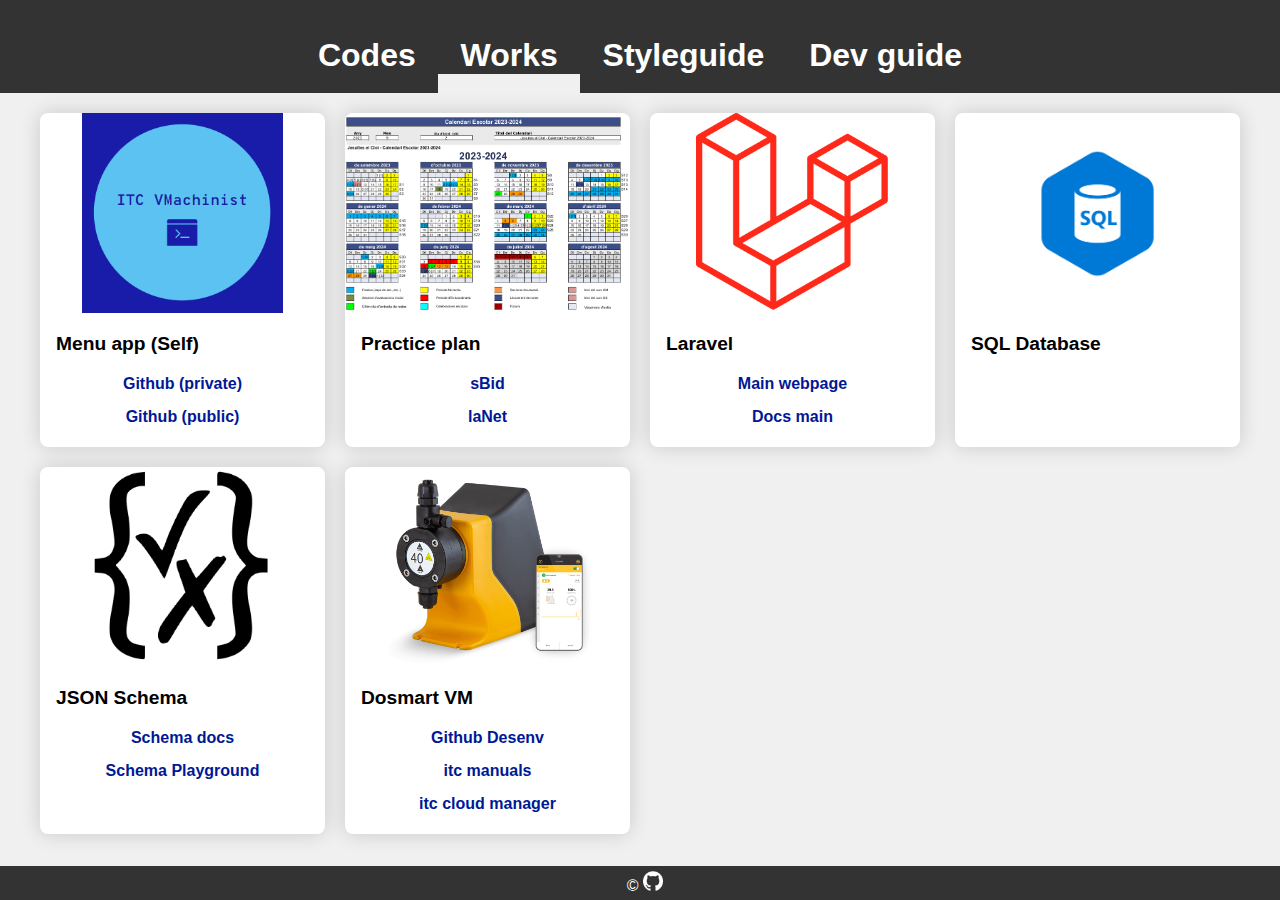
<file: index.html>
<!DOCTYPE html>
<html lang="es">

<head>
  <meta charset="UTF-8">
  <meta name="viewport" content="width=device-width, initial-scale=1.0">
  <title>ITC VMachinist</title>
  <link rel="icon" href="./img/171322.png" type="image/x-icon">
  <link rel="stylesheet" type="text/css" href="./styles/styles.css">
</head>

<body>

  <header>
    <a href="./codes/codes.html"><h1>Codes</h1></a>
    <a><h1 id="selected">Works</h1></a>
    <a href="./pages/styleguide.html"><h1>Styleguide</h1></a>
    <a href="./pages/devguide.html"><h1>Dev guide</h1></a>
  </header>

  <main>
    <!-- Element -->
    <div class="card">
      <a href="https://github.com/DesenvCarlos/itcvm_menu"><img src="./img/app.png" alt="./img/ghub.png"></a>

      <div class="info">
        <div class="title">Menu app (Self)</div>
        <div class="description">
          <a href="https://github.com/DesenvCarlos/itcvm_menu">Github (private)</a>
          <a href="https://github.com/DesenvCarlos/itcvm_menu_public">Github (public)</a>
        </div>
      </div>
    </div>
    <!-- End of Element -->
    <!-- Element -->
    <div class="card">
      <a href="./img/Calendari2324.png"><img src="./img/Calendari2324.png" alt="IMG Not_Found"></a>

      <div class="info">
        <div class="title">Practice plan</div>
        <div class="description">
          <a href="https://www.empresaiformacio.org/sBid">sBid</a>
          <a href="https://login.net.fje.edu/">laNet</a>

        </div>
      </div>
    </div>
    <!-- End of Element -->
    <!-- Element -->
    <div class="card">
      <img src="./img/laravel-ico.png" alt="IMG Not_Found">
      <div class="info">
        <div class="title">Laravel</div>
        <div class="description">
          <a href="https://laravel.com/">Main webpage</a>
          <a href="https://laravel.com/docs/10.x">Docs main</a>

        </div>
      </div>
    </div>
    <!-- End of Element -->
    <!-- Element -->
    <div class="card">
      <img src="./img/sqldb.png" alt="IMG Not_Found">
      <div class="info">
        <div class="title">SQL Database</div>
        <div class="description">

        </div>
      </div>
    </div>
    <!-- End of Element -->
    <!-- Element -->
    <div class="card">
      <img src="./img/schema.png" alt="IMG Not_Found">
      <div class="info">
        <div class="title">JSON Schema</div>
        <div class="description">
          <a href="https://json-schema.org/learn/getting-started-step-by-step">Schema docs</a>
          <a href="https://rjsf-team.github.io/react-jsonschema-form">Schema Playground</a>

        </div>
      </div>
    </div>
    <!-- End of Element -->
    <!-- Element -->
    <div class="card">
      <img src="./img/dosmartac-v1.png" alt="IMG Not_Found">
      <div class="info">
        <div class="title">Dosmart VM</div>
        <div class="description">
          <a href="https://github.com/DesenvCarlos/desenvData">Github Desenv</a>
          <a href="https://www.itc.es/es/products/dosmart-ac/#descargas">itc manuals</a>
          <a href="https://www.itc-cloud-manager.com">itc cloud manager</a>
        </div>
      </div>
    </div>
    <!-- End of Element -->

  </main>

  <footer>
    &copy; 
    <a href="https://github.com/DesenvCarlos" style="filter: invert(100%);"><img src="./img/ghub.png" class="img_ico"></a>
  </footer>

</body>

</html>
</file>
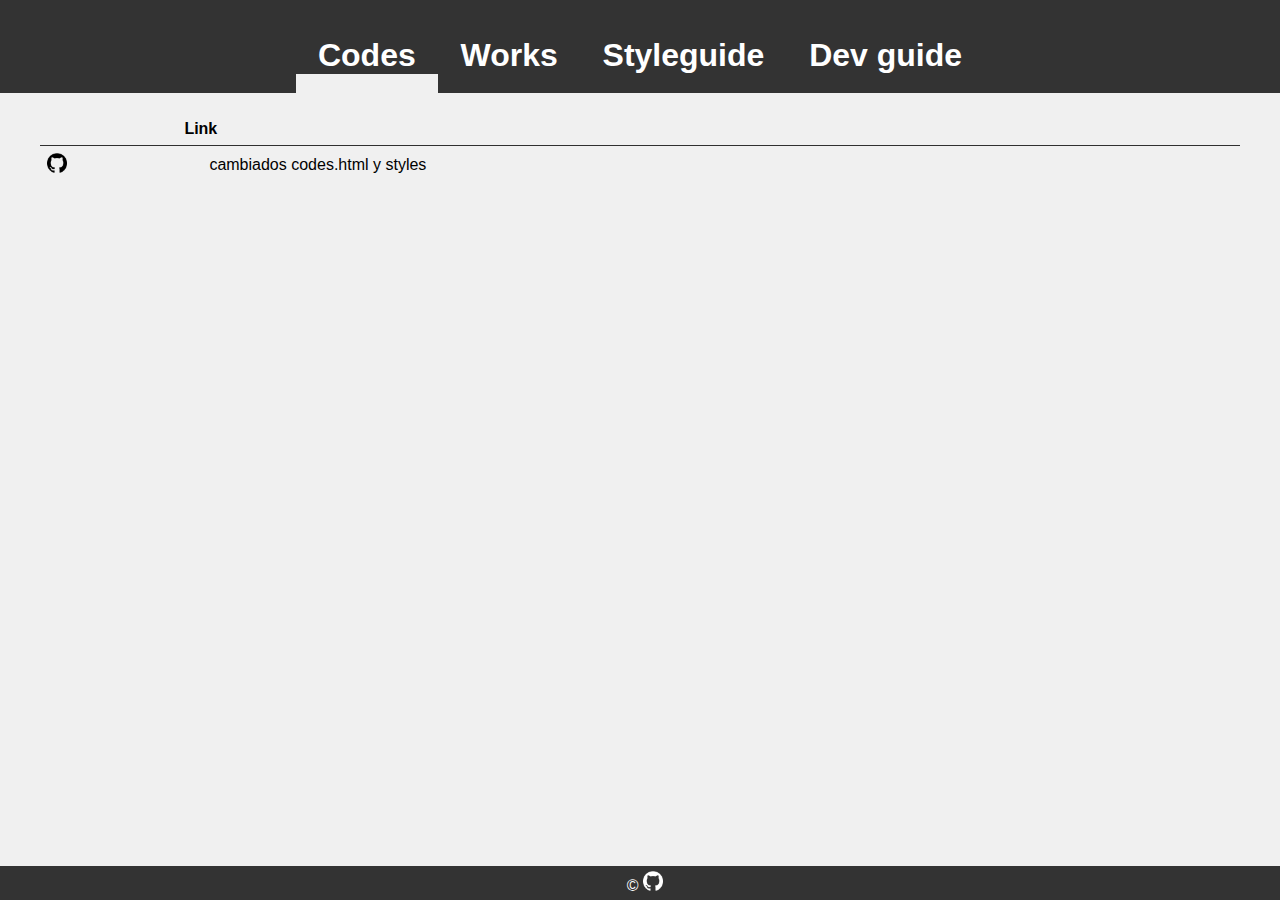
<file: codes/codes.html>
<!DOCTYPE html>
<html lang="es">

<head>
  <meta charset="UTF-8">
  <meta name="viewport" content="width=device-width, initial-scale=1.0">
  <title>ITC VMachinist - Codes</title>
  <link rel="icon" href="../img/171322.png" type="image/x-icon">
  <link rel="stylesheet" type="text/css" href="../styles/styles.css">
</head>

<body>

  <header>
    <a><h1 id="selected">Codes</h1></a>
    <a href="../index.html"><h1>Works</h1></a>
    <a href="../pages/styleguide.html"><h1>Styleguide</h1></a>
    <a href="../pages/devguide.html"><h1>Dev guide</h1></a>
  </header>

  <main class="codelist">
    <table>
      <tr class="first">
        <th></th>
        <th>Link</th>
      </tr>
      <!-- Element -->
      <tr >
        <td>
          <img class="img_ico" src="../img/ghub.png">
        </td>
        <td>
          <a href="codes-gh/codes-gh.html">cambiados codes.html y styles</a>
        </td>
      </tr>
      <!-- End Of Element -->
               
    </table>
  </main>

  <footer>
    &copy; 
    <a href="https://github.com/DesenvCarlos" style="filter: invert(100%);"><img src="../img/ghub.png" class="img_ico"></a>
  </footer>

</body>

</html>
</file>
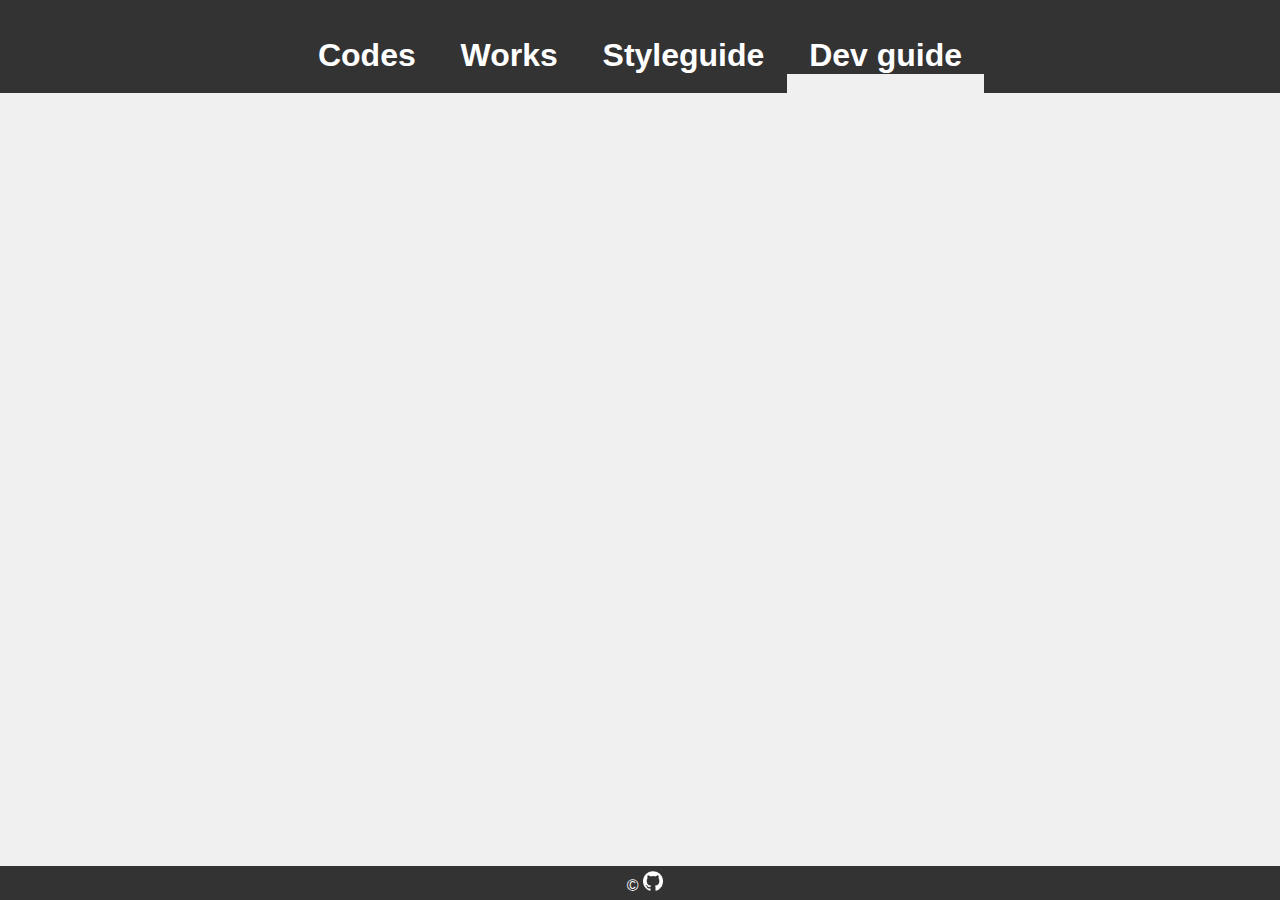
<file: pages/devguide.html>
<!DOCTYPE html>
<html lang="es">

<head>
  <meta charset="UTF-8">
  <meta name="viewport" content="width=device-width, initial-scale=1.0">
  <title>ITC VMachinist - Dev</title>
  <link rel="icon" href="../img/171322.png" type="image/x-icon">
  <link rel="stylesheet" type="text/css" href="../styles/styles.css">
</head>

<body>

  <header>
    <a href="../codes/codes.html"><h1>Codes</h1></a>
    <a href="../index.html"><h1>Works</h1></a>
    <a href="../pages/styleguide.html"><h1>Styleguide</h1></a>
    <a><h1  id="selected">Dev guide</h1></a>
  </header>

  <main>
    </main>

  <footer>
    &copy; 
    <a href="https://github.com/DesenvCarlos" style="filter: invert(100%);"><img src="../img/ghub.png" class="img_ico"></a>
  </footer>

</body>

</html>
</file>
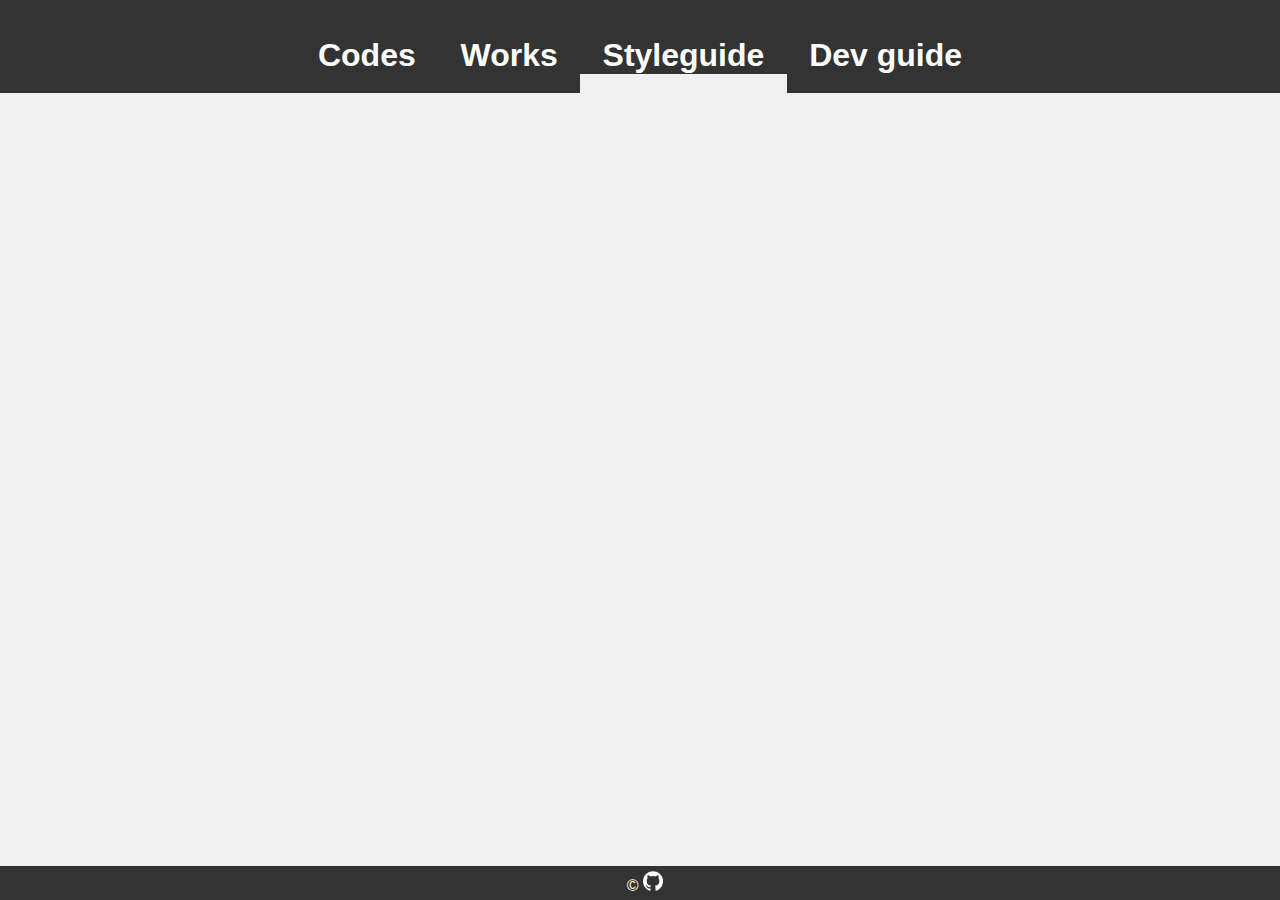
<file: pages/styleguide.html>
<!DOCTYPE html>
<html lang="es">

<head>
  <meta charset="UTF-8">
  <meta name="viewport" content="width=device-width, initial-scale=1.0">
  <title>ITC VMachinist - Stylish</title>
  <link rel="icon" href="../img/171322.png" type="image/x-icon">
  <link rel="stylesheet" type="text/css" href="../styles/styles.css">
</head>

<body>

  <header>
    <a href="../codes/codes.html"><h1>Codes</h1></a>
    <a href="../index.html"><h1>Works</h1></a>
    <a><h1  id="selected">Styleguide</h1></a>
    <a href="devguide.html"><h1>Dev guide</h1></a>
  </header>

  <main>
    </main>

  <footer>
    &copy; 
    <a href="https://github.com/DesenvCarlos" style="filter: invert(100%);"><img src="../img/ghub.png" class="img_ico"></a>
  </footer>

</body>

</html>
</file>
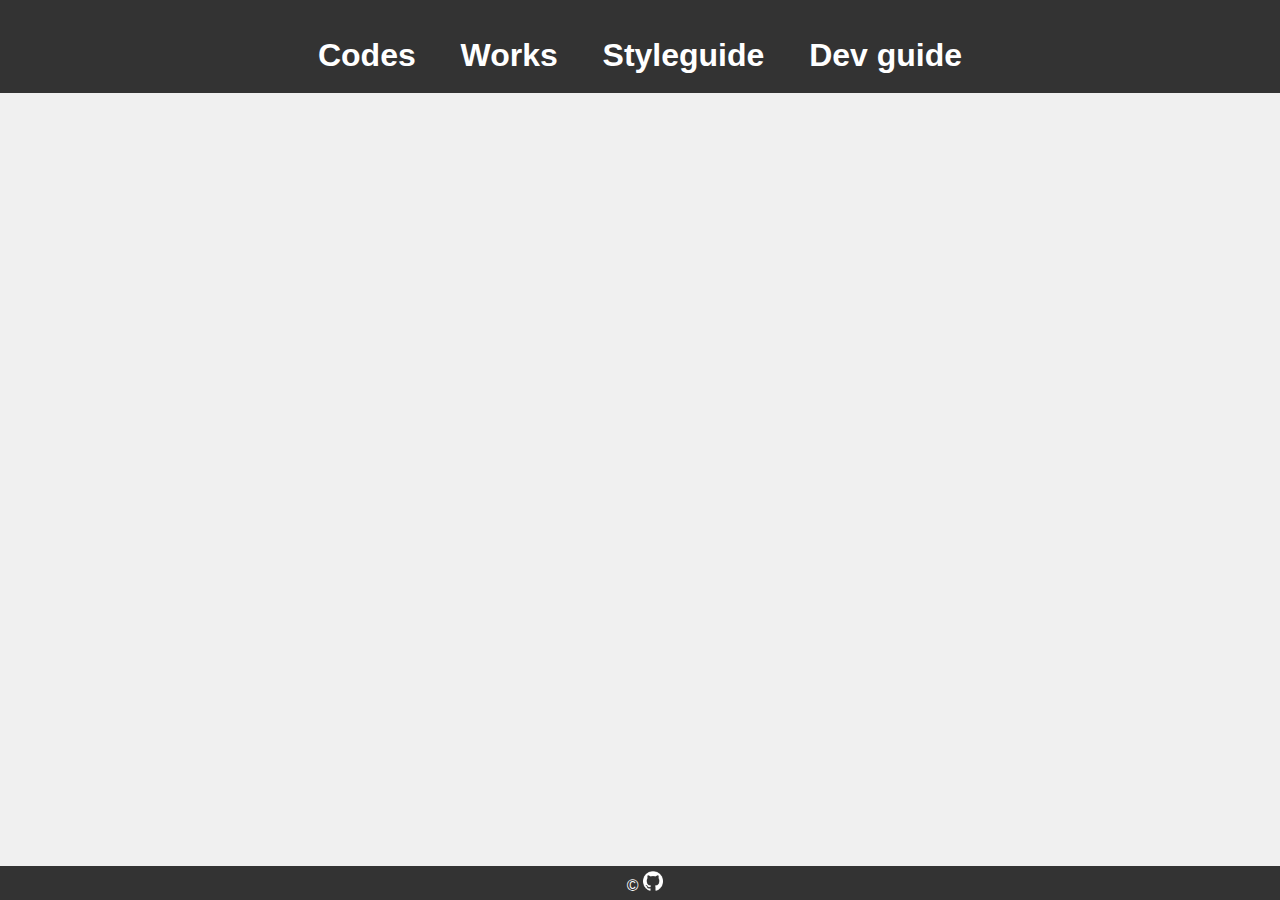
<file: pages/voidpage.html>
<!DOCTYPE html>
<html lang="es">

<head>
  <meta charset="UTF-8">
  <meta name="viewport" content="width=device-width, initial-scale=1.0">
  <title>ITC VMachinist - Void</title>
  <link rel="icon" href="../img/171322.png" type="image/x-icon">
  <link rel="stylesheet" type="text/css" href="../styles/styles.css">
</head>

<body>

  <header>
    <a href="../codes/codes.html"><h1>Codes</h1></a>
    <a href="../index.html"><h1>Works</h1></a>
    <a href="../pages/styleguide.html"><h1>Styleguide</h1></a>
    <a href="../pages/devguide.html"><h1>Dev guide</h1></a>
  </header>

  <main>
    </main>

  <footer>
    &copy; 
    <a href="https://github.com/DesenvCarlos" style="filter: invert(100%);"><img src="../img/ghub.png" class="img_ico"></a>
  </footer>

</body>

</html>
</file>
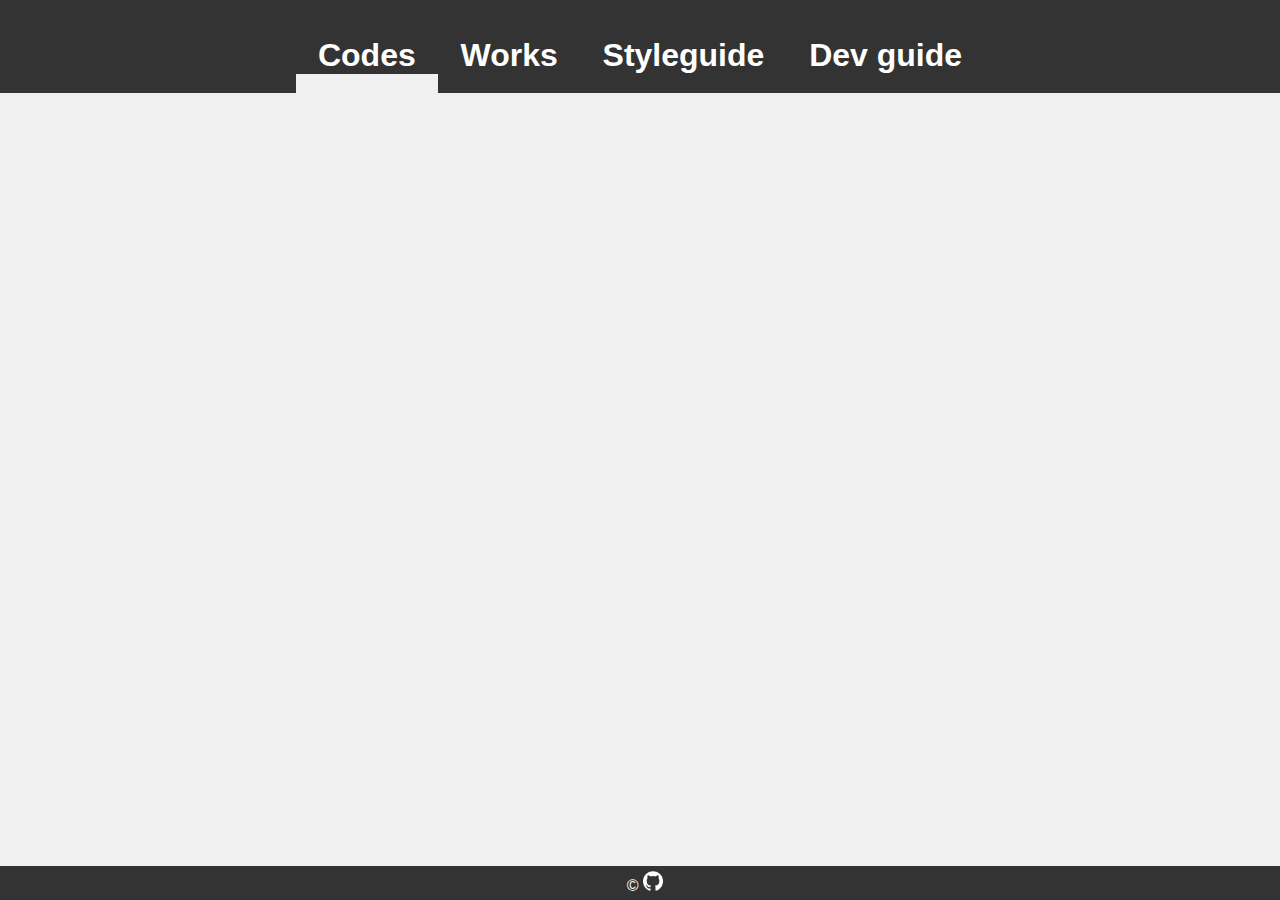
<file: codes/codes-gh/codes-gh.html>
<!DOCTYPE html>
<html lang="es">

<head>
  <meta charset="UTF-8">
  <meta name="viewport" content="width=device-width, initial-scale=1.0">
  <title>ITC VMachinist - Codes</title>
  <link rel="icon" href="../../img/171322.png" type="image/x-icon">
  <link rel="stylesheet" type="text/css" href="../../styles/styles.css">
  <script src="../js/brain.js" type="text/javascript"></script>
  
</head>

<body onload="loadData('codes-gh')">

  <header>
    <a href="../codes.html"><h1 id="selected">Codes</h1></a>
    <a href="../../index.html"><h1>Works</h1></a>
    <a href="../../pages/styleguide.html"><h1>Styleguide</h1></a>
    <a href="../../pages/devguide.html"><h1>Dev guide</h1></a>
  </header>

  <main class="code">
    <div class="containter">

    </div>
    
  </main>

  <footer>
    &copy; 
    <a href="https://github.com/DesenvCarlos" style="filter: invert(100%);"><img src="../../img/ghub.png" class="img_ico"></a>
  </footer>

</body>

</html>
</file>
<file: styles/styles.css>
body {
    font-family: 'Arial', sans-serif;
    margin: 0;
    padding: 0;
    background-color: #f0f0f0;
}

a {
    color: #001895;
    text-decoration: none;
}

a:visited {
    color: #001895;
    text-decoration: none;
}

header {
    background-color: #333;
    color: #fff;
    text-align: center;
    padding: 1em;
    padding-bottom: 0em;

    display: flex;
    justify-content: center;
}

header a h1 {
    color: white;
    border-bottom: solid #333 0.6em;
    transition-property: border-bottom;
    transition-duration: 0.4s;
    margin-bottom: 0px;
    padding-left: 0.7em;
    padding-right: 0.7em;
}

#selected{
    border-bottom: solid #f0f0f0 0.6em;
}

header a h1:hover {
    color: white;
    border-bottom: solid #61b600 0.6em;
}

.card {
    background-color: #fff;
    border-radius: 8px;
    overflow: hidden;
    box-shadow: 0 0 20px rgba(0, 0, 0, 0.16);
    transition: transform 0.3s ease;
}

.card:hover {
    transform: scale(1.05);
}

.card img {
    width: 100%;
    height: 200px;
    object-fit: contain;
}

.info {
    padding: 1em;
}

.title {
    font-size: 1.2em;
    font-weight: bold;
    margin-bottom: 0.5em;
    font-weight: 800;
}

.game-description {
    font-size: 0.9em;
    color: #666;
}

.description {
    display: grid;
}

.description img {
    width: 100%;
    height: 200px;
    object-fit: cover;
}

.description a {
    text-decoration: none;
    padding: 5px;
    border-radius: 6px;

    transition-property: background-color, transform, color;
    transition-duration: 0.3s, 0.3s, 0.3s;

    font-weight: 600;

    margin-top: 5px;
    text-align: center;
}

.description a:hover {
    background-color: #303030;
    color: rgb(219, 219, 219);
    transform: scale(1.10);
}

footer {
    background-color: #333;
    color: #fff;
    text-align: center;
    padding: 0.3em;
    position: fixed;
    bottom: 0;
    width: 100%;
}

.img_ico{
    height: 20px;
    width: 20px;
}

main {
    max-width: 1200px;
    margin: 20px auto;
    display: grid;
    grid-template-columns: repeat(auto-fill, minmax(250px, 1fr));
    gap: 20px;
    padding: 0 20px;
}

main.codelist{
    grid-template-columns: none;
}

main.codelist table tr th{
    padding: 7px;
}

main.codelist table{
    border-spacing: 0cap;
    text-align: left;
}

main.codelist table tr td{
    border-top: solid #303030 1px;
    padding: 7px;

}

main.codelist table tr td a{
    color: black;
    font-weight: 300;
    padding: 7px;
    padding-left: 25px;
}

main.codelist table tr:hover{
    background-color: #d4d4d4;
}

main.code{
    
}
</file>
